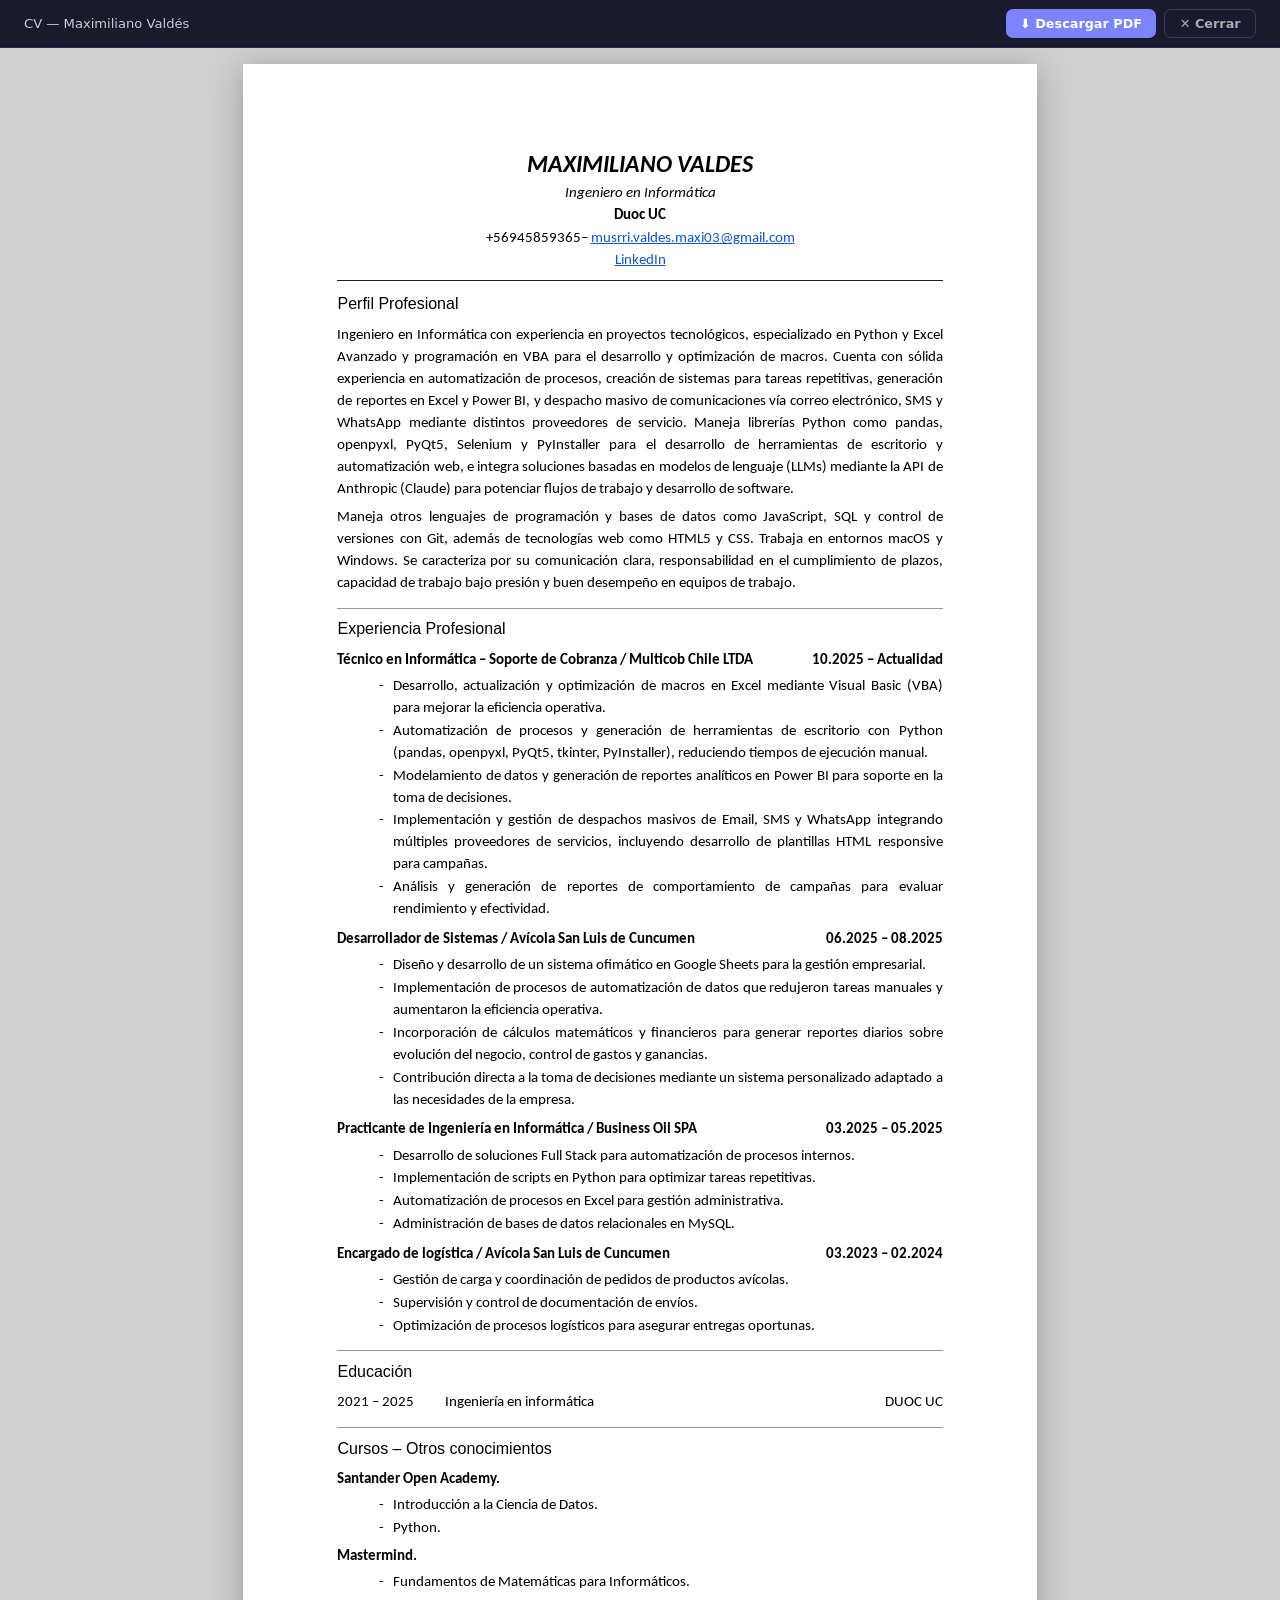
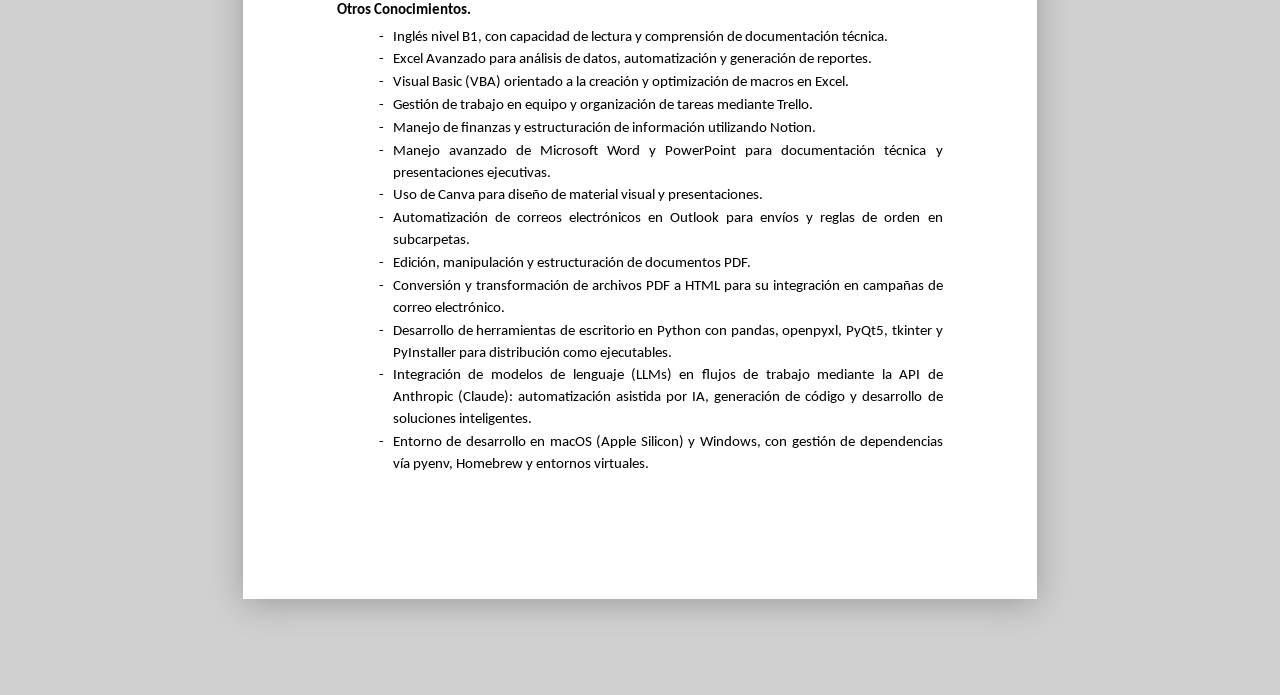
<file: cv-viewer.html>
<!DOCTYPE html>
<html lang="es">
<head>
  <meta charset="UTF-8">
  <meta name="viewport" content="width=device-width, initial-scale=1, maximum-scale=5">
  <title>CV — Maximiliano Valdés</title>
  <link href="https://fonts.googleapis.com/css2?family=Carlito:ital,wght@0,400;0,700;1,400;1,700&display=swap" rel="stylesheet">
  <style>
    * { margin: 0; padding: 0; box-sizing: border-box; }

    body {
      background: #d0d0d0;
      font-family: Calibri, 'Carlito', 'Trebuchet MS', sans-serif;
      padding: 0 0 3rem;
    }

    /* ── Toolbar ── */
    .toolbar {
      position: sticky; top: 0; z-index: 100;
      background: #1a1a2e; border-bottom: 1px solid #2a2a4a;
      padding: 0.55rem 1.5rem;
      display: flex; align-items: center; justify-content: space-between;
    }
    .toolbar-title { color: #ccc; font-size: 0.82rem; font-family: system-ui; }
    .toolbar-actions { display: flex; gap: 0.5rem; }
    .toolbar-btn {
      font-family: system-ui; font-size: 0.8rem; font-weight: 600;
      padding: 0.38rem 0.9rem; border-radius: 7px; border: none;
      cursor: pointer; text-decoration: none;
      display: inline-flex; align-items: center; gap: 0.3rem;
    }
    .btn-download { background: #7c83ff; color: #fff; }
    .btn-close    { background: transparent; border: 1px solid #3a3a5a; color: #aaa; }

    /* ── CV Paper — ancho fijo para que zoom escale correctamente ── */
    .cv-scaler { display: flex; justify-content: center; align-items: flex-start; padding: 1rem 0 3rem; }
    .cv {
      width: 794px;
      flex-shrink: 0;
      background: #fff;
      box-shadow: 0 4px 32px rgba(0,0,0,0.25);
      padding: 2.2cm 2.5cm 3cm;
      font-size: 11pt;
      line-height: 1.45;
      color: #000;
    }

    /* ── HEADER — centrado ── */
    .cv-header { text-align: center; margin-bottom: 0.6rem; }
    .cv-name {
      font-size: 18pt; font-weight: 700; font-style: italic;
      display: block; margin-bottom: 0.05rem;
    }
    .cv-rol { font-size: 11pt; font-style: italic; display: block; }
    .cv-uni { font-size: 11pt; font-weight: 700; display: block; }
    .cv-contact { font-size: 11pt; margin-top: 0.15rem; }
    .cv-contact a { color: #1155cc; text-decoration: underline; }

    /* línea después del header */
    .header-rule {
      border: none; border-top: 1.5px solid #222;
      margin: 0.55rem 0 0.7rem;
    }

    /* ── Sección sin línea arriba (Perfil) ── */
    .section { margin-bottom: 0.7rem; }

    /* ── Sección con línea separadora arriba ── */
    .section-ruled {
      border-top: 1px solid #999;
      margin-top: 0.9rem; padding-top: 0.55rem;
      margin-bottom: 0.7rem;
    }

    /* ── Título de sección ── */
    .section-title {
      font-family: Arial, Helvetica, sans-serif;
      font-size: 12pt; font-weight: 400;
      margin-bottom: 0.5rem;
    }

    /* ── Texto de perfil ── */
    .cv-p { font-size: 11pt; line-height: 1.5; text-align: justify; margin-bottom: 0.4rem; }

    /* ── Entrada de experiencia ── */
    .entry { margin-bottom: 0.55rem; }
    .entry-header {
      display: flex; justify-content: space-between; align-items: baseline;
      gap: 1rem;
    }
    .entry-title { font-weight: 700; font-size: 11pt; }
    .entry-date  { font-weight: 700; font-size: 11pt; white-space: nowrap; flex-shrink: 0; }

    /* ── Bullets con guión ── */
    .bullets { list-style: none; margin: 0.25rem 0 0 1.1cm; }
    .bullets li {
      display: flex; gap: 0.55rem;
      font-size: 11pt; line-height: 1.5; text-align: justify;
      margin-bottom: 0.05rem;
    }
    .bullets li::before { content: "-"; flex-shrink: 0; }

    /* ── Educación 3 columnas ── */
    .edu-row {
      display: grid; grid-template-columns: 100px 1fr auto;
      gap: 0.5rem; align-items: baseline;
      font-size: 11pt;
    }

    /* ── Cursos ── */
    .course-group { font-weight: 700; font-size: 11pt; margin: 0.45rem 0 0.1rem; }

    @media (max-width: 600px) {
      .toolbar-title { display: none; }
    }
  </style>
</head>
<body>

  <div class="toolbar">
    <span class="toolbar-title">CV — Maximiliano Valdés</span>
    <div class="toolbar-actions">
      <a href="cv.pdf" download="CV_Maximiliano_Valdes.pdf" class="toolbar-btn btn-download">⬇ Descargar PDF</a>
      <button onclick="window.close()" class="toolbar-btn btn-close">✕ Cerrar</button>
    </div>
  </div>

  <div class="cv-scaler">
  <div class="cv" id="cv-page">

    <!-- HEADER -->
    <div class="cv-header">
      <span class="cv-name">MAXIMILIANO VALDES</span>
      <span class="cv-rol">Ingeniero en Informática</span>
      <span class="cv-uni">Duoc UC</span>
      <div class="cv-contact">
        +56945859365– <a href="mailto:musrri.valdes.maxi03@gmail.com">musrri.valdes.maxi03@gmail.com</a><br>
        <a href="https://www.linkedin.com/in/maximiliano-alejandro-valdes-musrri-716678271/" target="_blank">LinkedIn</a>
      </div>
    </div>

    <hr class="header-rule">

    <!-- PERFIL PROFESIONAL -->
    <div class="section">
      <div class="section-title">Perfil Profesional</div>
      <p class="cv-p">Ingeniero en Informática con experiencia en proyectos tecnológicos, especializado en Python y Excel Avanzado y programación en VBA para el desarrollo y optimización de macros. Cuenta con sólida experiencia en automatización de procesos, creación de sistemas para tareas repetitivas, generación de reportes en Excel y Power BI, y despacho masivo de comunicaciones vía correo electrónico, SMS y WhatsApp mediante distintos proveedores de servicio. Maneja librerías Python como pandas, openpyxl, PyQt5, Selenium y PyInstaller para el desarrollo de herramientas de escritorio y automatización web, e integra soluciones basadas en modelos de lenguaje (LLMs) mediante la API de Anthropic (Claude) para potenciar flujos de trabajo y desarrollo de software.</p>
      <p class="cv-p">Maneja otros lenguajes de programación y bases de datos como JavaScript, SQL y control de versiones con Git, además de tecnologías web como HTML5 y CSS. Trabaja en entornos macOS y Windows. Se caracteriza por su comunicación clara, responsabilidad en el cumplimiento de plazos, capacidad de trabajo bajo presión y buen desempeño en equipos de trabajo.</p>
    </div>

    <!-- EXPERIENCIA PROFESIONAL -->
    <div class="section-ruled">
      <div class="section-title">Experiencia Profesional</div>

      <div class="entry">
        <div class="entry-header">
          <span class="entry-title">Técnico en Informática – Soporte de Cobranza / Multicob Chile LTDA</span>
          <span class="entry-date">10.2025 – Actualidad</span>
        </div>
        <ul class="bullets">
          <li>Desarrollo, actualización y optimización de macros en Excel mediante Visual Basic (VBA) para mejorar la eficiencia operativa.</li>
          <li>Automatización de procesos y generación de herramientas de escritorio con Python (pandas, openpyxl, PyQt5, tkinter, PyInstaller), reduciendo tiempos de ejecución manual.</li>
          <li>Modelamiento de datos y generación de reportes analíticos en Power BI para soporte en la toma de decisiones.</li>
          <li>Implementación y gestión de despachos masivos de Email, SMS y WhatsApp integrando múltiples proveedores de servicios, incluyendo desarrollo de plantillas HTML responsive para campañas.</li>
          <li>Análisis y generación de reportes de comportamiento de campañas para evaluar rendimiento y efectividad.</li>
        </ul>
      </div>

      <div class="entry">
        <div class="entry-header">
          <span class="entry-title">Desarrollador de Sistemas / Avícola San Luis de Cuncumen</span>
          <span class="entry-date">06.2025 – 08.2025</span>
        </div>
        <ul class="bullets">
          <li>Diseño y desarrollo de un sistema ofimático en Google Sheets para la gestión empresarial.</li>
          <li>Implementación de procesos de automatización de datos que redujeron tareas manuales y aumentaron la eficiencia operativa.</li>
          <li>Incorporación de cálculos matemáticos y financieros para generar reportes diarios sobre evolución del negocio, control de gastos y ganancias.</li>
          <li>Contribución directa a la toma de decisiones mediante un sistema personalizado adaptado a las necesidades de la empresa.</li>
        </ul>
      </div>

      <div class="entry">
        <div class="entry-header">
          <span class="entry-title">Practicante de Ingeniería en Informática / Business Oil SPA</span>
          <span class="entry-date">03.2025 – 05.2025</span>
        </div>
        <ul class="bullets">
          <li>Desarrollo de soluciones Full Stack para automatización de procesos internos.</li>
          <li>Implementación de scripts en Python para optimizar tareas repetitivas.</li>
          <li>Automatización de procesos en Excel para gestión administrativa.</li>
          <li>Administración de bases de datos relacionales en MySQL.</li>
        </ul>
      </div>

      <div class="entry">
        <div class="entry-header">
          <span class="entry-title">Encargado de logística / Avícola San Luis de Cuncumen</span>
          <span class="entry-date">03.2023 – 02.2024</span>
        </div>
        <ul class="bullets">
          <li>Gestión de carga y coordinación de pedidos de productos avícolas.</li>
          <li>Supervisión y control de documentación de envíos.</li>
          <li>Optimización de procesos logísticos para asegurar entregas oportunas.</li>
        </ul>
      </div>
    </div>

    <!-- EDUCACIÓN -->
    <div class="section-ruled">
      <div class="section-title">Educación</div>
      <div class="edu-row">
        <span>2021 – 2025</span>
        <span>Ingeniería en informática</span>
        <span>DUOC UC</span>
      </div>
    </div>

    <!-- CURSOS -->
    <div class="section-ruled">
      <div class="section-title">Cursos – Otros conocimientos</div>

      <p class="course-group">Santander Open Academy.</p>
      <ul class="bullets">
        <li>Introducción a la Ciencia de Datos.</li>
        <li>Python.</li>
      </ul>

      <p class="course-group">Mastermind.</p>
      <ul class="bullets">
        <li>Fundamentos de Matemáticas para Informáticos.</li>
      </ul>

      <p class="course-group">Otros Conocimientos.</p>
      <ul class="bullets">
        <li>Inglés nivel B1, con capacidad de lectura y comprensión de documentación técnica.</li>
        <li>Excel Avanzado para análisis de datos, automatización y generación de reportes.</li>
        <li>Visual Basic (VBA) orientado a la creación y optimización de macros en Excel.</li>
        <li>Gestión de trabajo en equipo y organización de tareas mediante Trello.</li>
        <li>Manejo de finanzas y estructuración de información utilizando Notion.</li>
        <li>Manejo avanzado de Microsoft Word y PowerPoint para documentación técnica y presentaciones ejecutivas.</li>
        <li>Uso de Canva para diseño de material visual y presentaciones.</li>
        <li>Automatización de correos electrónicos en Outlook para envíos y reglas de orden en subcarpetas.</li>
        <li>Edición, manipulación y estructuración de documentos PDF.</li>
        <li>Conversión y transformación de archivos PDF a HTML para su integración en campañas de correo electrónico.</li>
        <li>Desarrollo de herramientas de escritorio en Python con pandas, openpyxl, PyQt5, tkinter y PyInstaller para distribución como ejecutables.</li>
        <li>Integración de modelos de lenguaje (LLMs) en flujos de trabajo mediante la API de Anthropic (Claude): automatización asistida por IA, generación de código y desarrollo de soluciones inteligentes.</li>
        <li>Entorno de desarrollo en macOS (Apple Silicon) y Windows, con gestión de dependencias vía pyenv, Homebrew y entornos virtuales.</li>
      </ul>
    </div>

  </div>
  </div>

  <script>
    function scaleCv() {
      const cv = document.getElementById('cv-page');
      const padding = 16;
      const available = window.innerWidth - padding;
      const cvWidth = 794;
      cv.style.zoom = available < cvWidth ? (available / cvWidth).toFixed(4) : '1';
    }
    scaleCv();
    window.addEventListener('resize', scaleCv);
  </script>

</body>
</html>
</file>
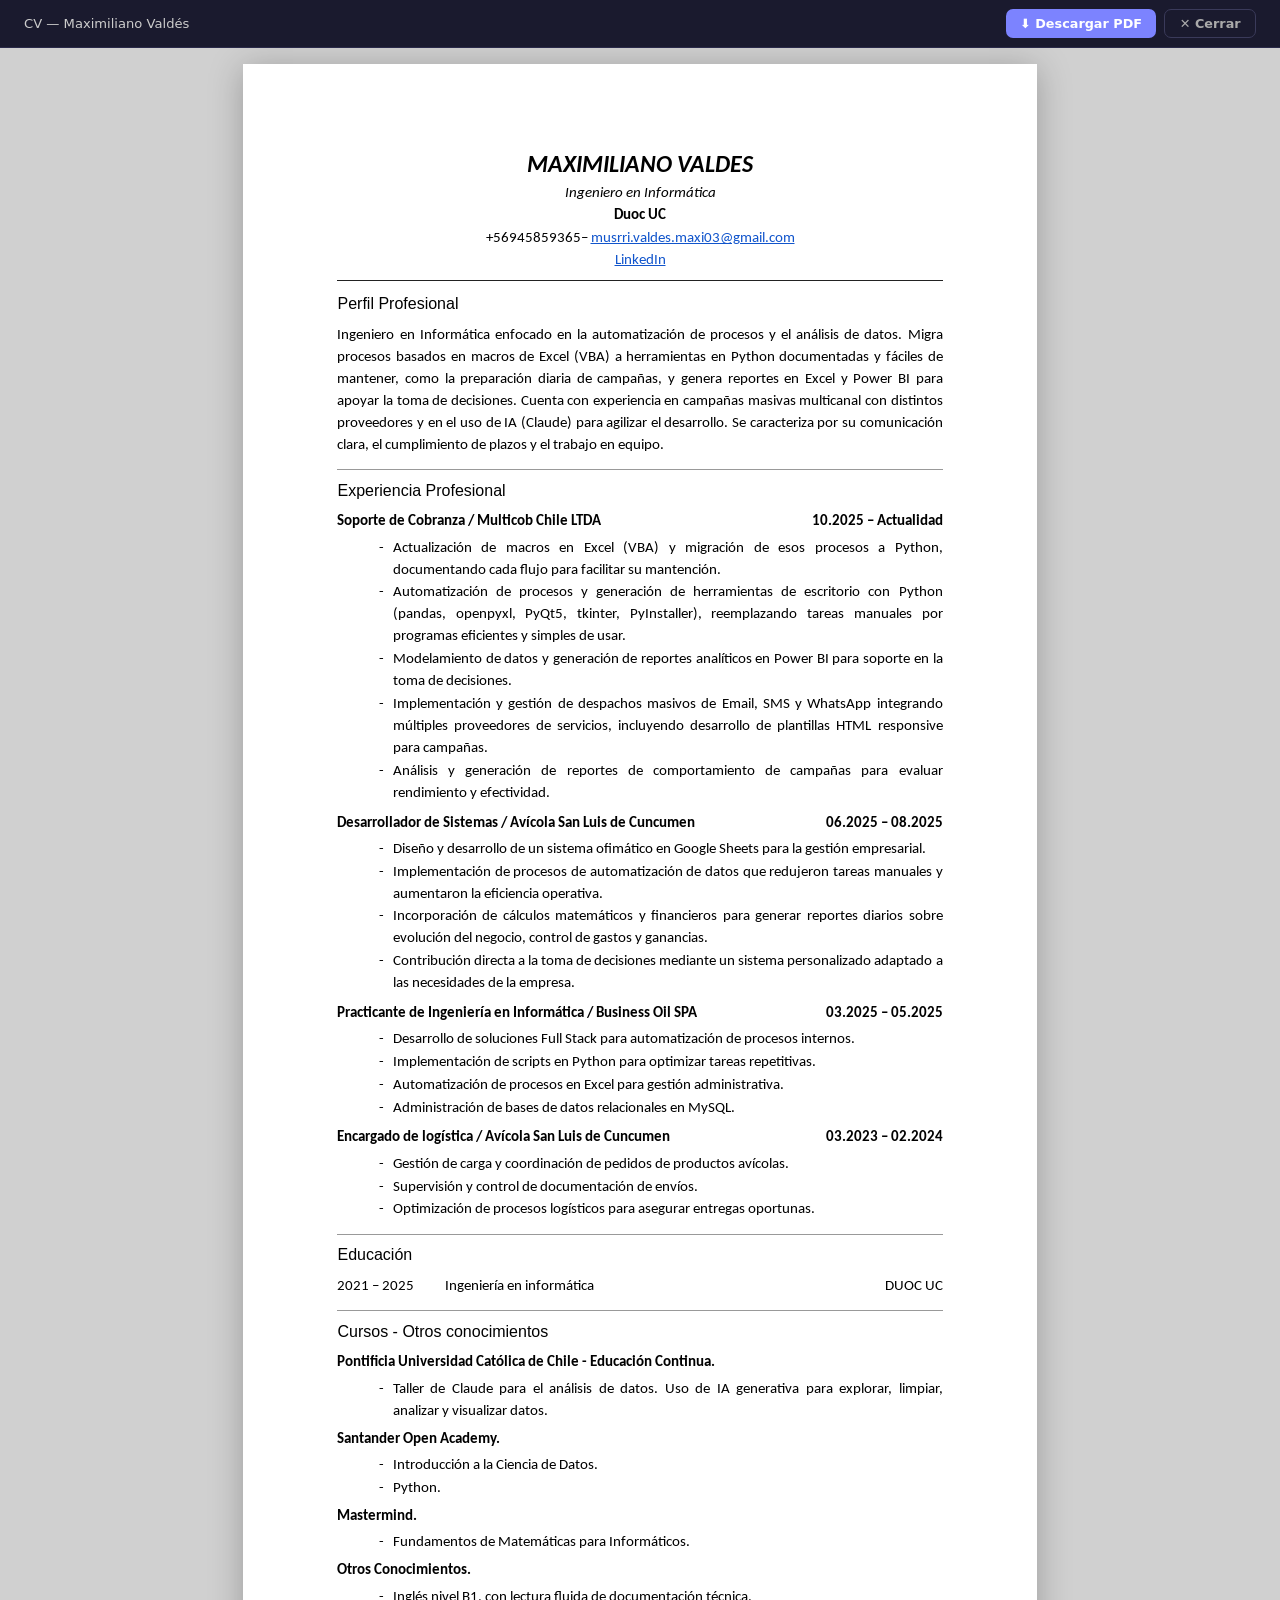
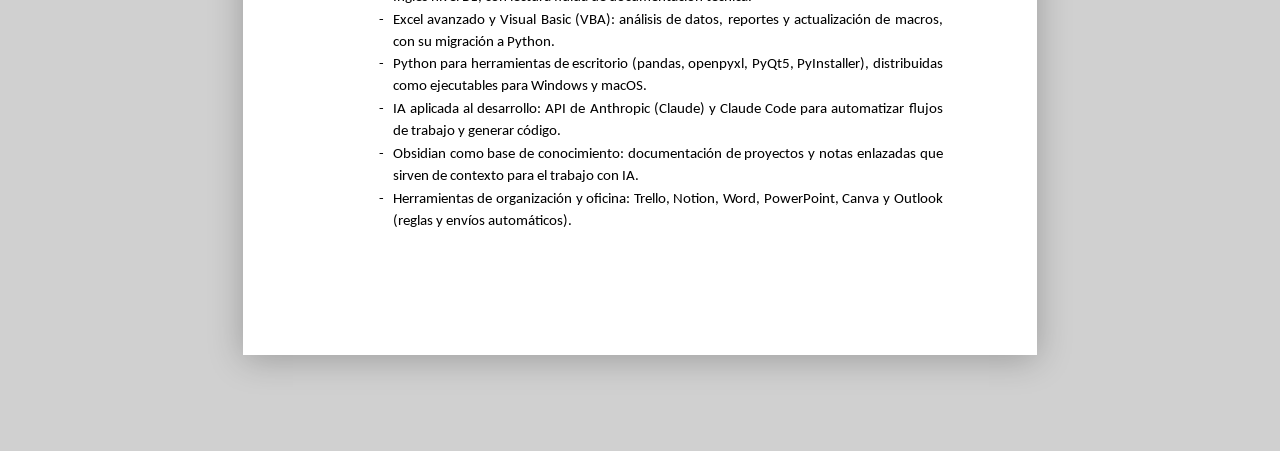
<file: cv-viewer/cv-viewer.html>
<!DOCTYPE html>
<html lang="es">
<head>
  <meta charset="UTF-8">
  <meta name="viewport" content="width=device-width, initial-scale=1, maximum-scale=5">
  <title>CV — Maximiliano Valdés</title>
  <link href="https://fonts.googleapis.com/css2?family=Carlito:ital,wght@0,400;0,700;1,400;1,700&display=swap" rel="stylesheet">
  <style>
    * { margin: 0; padding: 0; box-sizing: border-box; }

    body {
      background: #d0d0d0;
      font-family: Calibri, 'Carlito', 'Trebuchet MS', sans-serif;
      padding: 0 0 3rem;
    }

    /* ── Toolbar ── */
    .toolbar {
      position: sticky; top: 0; z-index: 100;
      background: #1a1a2e; border-bottom: 1px solid #2a2a4a;
      padding: 0.55rem 1.5rem;
      display: flex; align-items: center; justify-content: space-between;
    }
    .toolbar-title { color: #ccc; font-size: 0.82rem; font-family: system-ui; }
    .toolbar-actions { display: flex; gap: 0.5rem; }
    .toolbar-btn {
      font-family: system-ui; font-size: 0.8rem; font-weight: 600;
      padding: 0.38rem 0.9rem; border-radius: 7px; border: none;
      cursor: pointer; text-decoration: none;
      display: inline-flex; align-items: center; gap: 0.3rem;
    }
    .btn-download { background: #7c83ff; color: #fff; }
    .btn-close    { background: transparent; border: 1px solid #3a3a5a; color: #aaa; }

    /* ── CV Paper — ancho fijo para que zoom escale correctamente ── */
    .cv-scaler { display: flex; justify-content: center; align-items: flex-start; padding: 1rem 0 3rem; }
    .cv {
      width: 794px;
      flex-shrink: 0;
      background: #fff;
      box-shadow: 0 4px 32px rgba(0,0,0,0.25);
      padding: 2.2cm 2.5cm 3cm;
      font-size: 11pt;
      line-height: 1.45;
      color: #000;
    }

    /* ── HEADER — centrado ── */
    .cv-header { text-align: center; margin-bottom: 0.6rem; }
    .cv-name {
      font-size: 18pt; font-weight: 700; font-style: italic;
      display: block; margin-bottom: 0.05rem;
    }
    .cv-rol { font-size: 11pt; font-style: italic; display: block; }
    .cv-uni { font-size: 11pt; font-weight: 700; display: block; }
    .cv-contact { font-size: 11pt; margin-top: 0.15rem; }
    .cv-contact a { color: #1155cc; text-decoration: underline; }

    /* línea después del header */
    .header-rule {
      border: none; border-top: 1.5px solid #222;
      margin: 0.55rem 0 0.7rem;
    }

    /* ── Sección sin línea arriba (Perfil) ── */
    .section { margin-bottom: 0.7rem; }

    /* ── Sección con línea separadora arriba ── */
    .section-ruled {
      border-top: 1px solid #999;
      margin-top: 0.9rem; padding-top: 0.55rem;
      margin-bottom: 0.7rem;
    }

    /* ── Título de sección ── */
    .section-title {
      font-family: Arial, Helvetica, sans-serif;
      font-size: 12pt; font-weight: 400;
      margin-bottom: 0.5rem;
    }

    /* ── Texto de perfil ── */
    .cv-p { font-size: 11pt; line-height: 1.5; text-align: justify; margin-bottom: 0.4rem; }

    /* ── Entrada de experiencia ── */
    .entry { margin-bottom: 0.55rem; }
    .entry-header {
      display: flex; justify-content: space-between; align-items: baseline;
      gap: 1rem;
    }
    .entry-title { font-weight: 700; font-size: 11pt; }
    .entry-date  { font-weight: 700; font-size: 11pt; white-space: nowrap; flex-shrink: 0; }

    /* ── Bullets con guión ── */
    .bullets { list-style: none; margin: 0.25rem 0 0 1.1cm; }
    .bullets li {
      display: flex; gap: 0.55rem;
      font-size: 11pt; line-height: 1.5; text-align: justify;
      margin-bottom: 0.05rem;
    }
    .bullets li::before { content: "-"; flex-shrink: 0; }

    /* ── Educación 3 columnas ── */
    .edu-row {
      display: grid; grid-template-columns: 100px 1fr auto;
      gap: 0.5rem; align-items: baseline;
      font-size: 11pt;
    }

    /* ── Cursos ── */
    .course-group { font-weight: 700; font-size: 11pt; margin: 0.45rem 0 0.1rem; }

    @media (max-width: 600px) {
      .toolbar-title { display: none; }
    }
  </style>
</head>
<body>

  <div class="toolbar">
    <span class="toolbar-title">CV — Maximiliano Valdés</span>
    <div class="toolbar-actions">
      <a href="cv.pdf" download="CV_Maximiliano_Valdes.pdf" class="toolbar-btn btn-download">⬇ Descargar PDF</a>
      <button onclick="window.close()" class="toolbar-btn btn-close">✕ Cerrar</button>
    </div>
  </div>

  <div class="cv-scaler">
  <div class="cv" id="cv-page">

    <!-- HEADER -->
    <div class="cv-header">
      <span class="cv-name">MAXIMILIANO VALDES</span>
      <span class="cv-rol">Ingeniero en Informática</span>
      <span class="cv-uni">Duoc UC</span>
      <div class="cv-contact">
        +56945859365– <a href="mailto:musrri.valdes.maxi03@gmail.com">musrri.valdes.maxi03@gmail.com</a><br>
        <a href="https://www.linkedin.com/in/maximiliano-alejandro-valdes-musrri-716678271/" target="_blank">LinkedIn</a>
      </div>
    </div>

    <hr class="header-rule">

    <!-- PERFIL PROFESIONAL -->
    <div class="section">
      <div class="section-title">Perfil Profesional</div>
      <p class="cv-p">Ingeniero en Informática enfocado en la automatización de procesos y el análisis de datos. Migra procesos basados en macros de Excel (VBA) a herramientas en Python documentadas y fáciles de mantener, como la preparación diaria de campañas, y genera reportes en Excel y Power BI para apoyar la toma de decisiones. Cuenta con experiencia en campañas masivas multicanal con distintos proveedores y en el uso de IA (Claude) para agilizar el desarrollo. Se caracteriza por su comunicación clara, el cumplimiento de plazos y el trabajo en equipo.</p>
    </div>

    <!-- EXPERIENCIA PROFESIONAL -->
    <div class="section-ruled">
      <div class="section-title">Experiencia Profesional</div>

      <div class="entry">
        <div class="entry-header">
          <span class="entry-title">Soporte de Cobranza / Multicob Chile LTDA</span>
          <span class="entry-date">10.2025 – Actualidad</span>
        </div>
        <ul class="bullets">
          <li>Actualización de macros en Excel (VBA) y migración de esos procesos a Python, documentando cada flujo para facilitar su mantención.</li>
          <li>Automatización de procesos y generación de herramientas de escritorio con Python (pandas, openpyxl, PyQt5, tkinter, PyInstaller), reemplazando tareas manuales por programas eficientes y simples de usar.</li>
          <li>Modelamiento de datos y generación de reportes analíticos en Power BI para soporte en la toma de decisiones.</li>
          <li>Implementación y gestión de despachos masivos de Email, SMS y WhatsApp integrando múltiples proveedores de servicios, incluyendo desarrollo de plantillas HTML responsive para campañas.</li>
          <li>Análisis y generación de reportes de comportamiento de campañas para evaluar rendimiento y efectividad.</li>
        </ul>
      </div>

      <div class="entry">
        <div class="entry-header">
          <span class="entry-title">Desarrollador de Sistemas / Avícola San Luis de Cuncumen</span>
          <span class="entry-date">06.2025 – 08.2025</span>
        </div>
        <ul class="bullets">
          <li>Diseño y desarrollo de un sistema ofimático en Google Sheets para la gestión empresarial.</li>
          <li>Implementación de procesos de automatización de datos que redujeron tareas manuales y aumentaron la eficiencia operativa.</li>
          <li>Incorporación de cálculos matemáticos y financieros para generar reportes diarios sobre evolución del negocio, control de gastos y ganancias.</li>
          <li>Contribución directa a la toma de decisiones mediante un sistema personalizado adaptado a las necesidades de la empresa.</li>
        </ul>
      </div>

      <div class="entry">
        <div class="entry-header">
          <span class="entry-title">Practicante de Ingeniería en Informática / Business Oil SPA</span>
          <span class="entry-date">03.2025 – 05.2025</span>
        </div>
        <ul class="bullets">
          <li>Desarrollo de soluciones Full Stack para automatización de procesos internos.</li>
          <li>Implementación de scripts en Python para optimizar tareas repetitivas.</li>
          <li>Automatización de procesos en Excel para gestión administrativa.</li>
          <li>Administración de bases de datos relacionales en MySQL.</li>
        </ul>
      </div>

      <div class="entry">
        <div class="entry-header">
          <span class="entry-title">Encargado de logística / Avícola San Luis de Cuncumen</span>
          <span class="entry-date">03.2023 – 02.2024</span>
        </div>
        <ul class="bullets">
          <li>Gestión de carga y coordinación de pedidos de productos avícolas.</li>
          <li>Supervisión y control de documentación de envíos.</li>
          <li>Optimización de procesos logísticos para asegurar entregas oportunas.</li>
        </ul>
      </div>
    </div>

    <!-- EDUCACIÓN -->
    <div class="section-ruled">
      <div class="section-title">Educación</div>
      <div class="edu-row">
        <span>2021 – 2025</span>
        <span>Ingeniería en informática</span>
        <span>DUOC UC</span>
      </div>
    </div>

    <!-- CURSOS -->
    <div class="section-ruled">
      <div class="section-title">Cursos - Otros conocimientos</div>

      <p class="course-group">Pontificia Universidad Católica de Chile - Educación Continua.</p>
      <ul class="bullets">
        <li>Taller de Claude para el análisis de datos. Uso de IA generativa para explorar, limpiar, analizar y visualizar datos.</li>
      </ul>

      <p class="course-group">Santander Open Academy.</p>
      <ul class="bullets">
        <li>Introducción a la Ciencia de Datos.</li>
        <li>Python.</li>
      </ul>

      <p class="course-group">Mastermind.</p>
      <ul class="bullets">
        <li>Fundamentos de Matemáticas para Informáticos.</li>
      </ul>

      <p class="course-group">Otros Conocimientos.</p>
      <ul class="bullets">
        <li>Inglés nivel B1, con lectura fluida de documentación técnica.</li>
        <li>Excel avanzado y Visual Basic (VBA): análisis de datos, reportes y actualización de macros, con su migración a Python.</li>
        <li>Python para herramientas de escritorio (pandas, openpyxl, PyQt5, PyInstaller), distribuidas como ejecutables para Windows y macOS.</li>
        <li>IA aplicada al desarrollo: API de Anthropic (Claude) y Claude Code para automatizar flujos de trabajo y generar código.</li>
        <li>Obsidian como base de conocimiento: documentación de proyectos y notas enlazadas que sirven de contexto para el trabajo con IA.</li>
        <li>Herramientas de organización y oficina: Trello, Notion, Word, PowerPoint, Canva y Outlook (reglas y envíos automáticos).</li>
      </ul>
    </div>

  </div>
  </div>

  <script>
    function scaleCv() {
      const cv = document.getElementById('cv-page');
      const padding = 16;
      const available = window.innerWidth - padding;
      const cvWidth = 794;
      cv.style.zoom = available < cvWidth ? (available / cvWidth).toFixed(4) : '1';
    }
    scaleCv();
    window.addEventListener('resize', scaleCv);
  </script>

</body>
</html>
</file>
